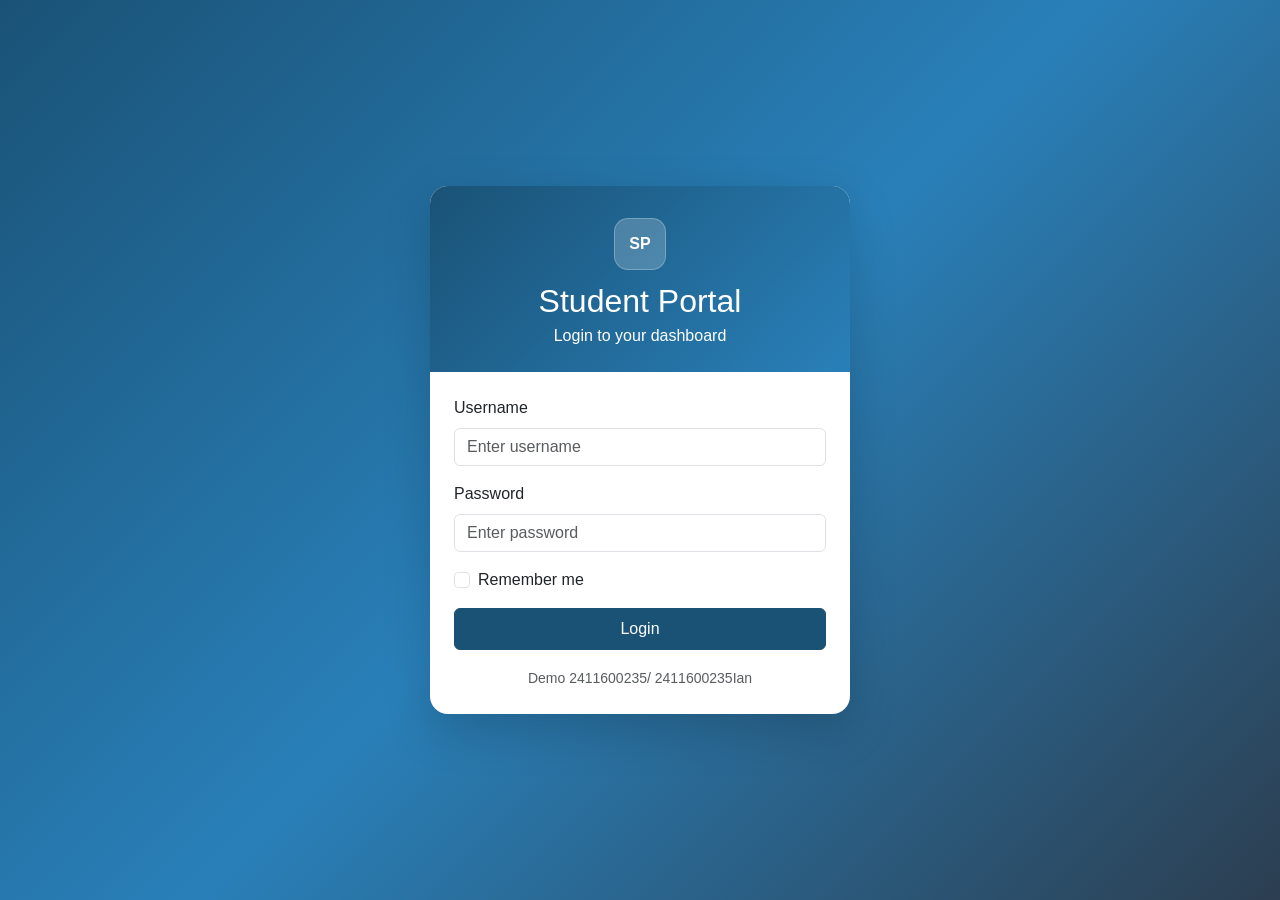
<file: lab3_studentportal/index.html>
<!DOCTYPE html>
<html lang="en">
  <head>
    <meta charset="UTF-8" />
    <meta name="viewport" content="width=device-width, initial-scale=1.0" />
    <title>Student Portal | Login</title>
    <link
      href="https://cdn.jsdelivr.net/npm/bootstrap@5.3.3/dist/css/bootstrap.min.css"
      rel="stylesheet"
    />
    <link rel="stylesheet" href="css/style.css" />
  </head>
  <body class="login-page">
    <div class="container d-flex justify-content-center align-items-center min-vh-100">
      <div class="card login-card shadow-lg">
        <div class="card-header text-center">
          <div class="brand-mark">SP</div>
          <h2 class="mb-1">Student Portal</h2>
          <p class="mb-0">Login to your dashboard</p>
        </div>

        <div class="card-body p-4">
          <div id="loginFeedback" aria-live="polite"></div>

          <form id="loginForm" novalidate>
            <div class="mb-3">
              <label for="username" class="form-label">Username</label>
              <input
                type="text"
                class="form-control"
                id="username"
                placeholder="Enter username"
                required
              />
            </div>

            <div class="mb-3">
              <label for="password" class="form-label">Password</label>
              <input
                type="password"
                class="form-control"
                id="password"
                placeholder="Enter password"
                required
              />
            </div>

            <div class="mb-3 form-check">
              <input type="checkbox" class="form-check-input" id="rememberMe" />
              <label class="form-check-label" for="rememberMe">Remember me</label>
            </div>

            <button type="submit" class="btn btn-primary w-100 py-2" id="loginBtn">
              Login
            </button>
          </form>

          <div class="text-center mt-3">
            <small class="text-muted">Demo 2411600235/ 2411600235Ian</small>
          </div>
        </div>
      </div>
    </div>

    <script src="https://cdn.jsdelivr.net/npm/bootstrap@5.3.3/dist/js/bootstrap.bundle.min.js"></script>
    <script src="js/login.js"></script>
  </body>
</html>
</file>
<file: lab3_studentportal/css/style.css>
:root {
  --bs-primary: #1a5276;
  --bs-secondary: #2980b9;
  --bs-success: #2e8b57;
  --bs-info: #2980b9;
  --bs-warning: #e67e22;
  --bs-danger: #dc3545;
  --theme-primary: #1a5276;
  --theme-secondary: #2980b9;
  --theme-dark: #2c3e50;
  --theme-background: #f0f3f5;
  --theme-surface: #ffffff;
  --theme-light: #dfeaf3;
  --theme-accent: #e67e22;
  --theme-text: #1f2933;
}

body {
  background-color: var(--theme-background);
  color: var(--theme-text);
  font-family: "Segoe UI", Tahoma, Geneva, Verdana, sans-serif;
}

.login-page {
  background: linear-gradient(135deg, var(--theme-primary), var(--theme-secondary), var(--theme-dark));
  min-height: 100vh;
}

.login-card {
  width: 100%;
  max-width: 420px;
  border: none;
  border-radius: 18px;
  overflow: hidden;
  box-shadow: 0 25px 50px rgba(0, 0, 0, 0.18);
}

.login-card .card-header {
  background: linear-gradient(135deg, var(--theme-primary), var(--theme-secondary));
  color: #fff;
  padding: 2rem 1.5rem 1.5rem;
  border-bottom: none;
}

.brand-mark,
.brand-box {
  width: 52px;
  height: 52px;
  display: flex;
  align-items: center;
  justify-content: center;
  margin: 0 auto 0.75rem;
  border-radius: 14px;
  font-weight: 700;
  background: rgba(255, 255, 255, 0.2);
  border: 1px solid rgba(255, 255, 255, 0.25);
}

.brand-box {
  margin-left: 0;
  background: linear-gradient(135deg, var(--theme-primary), var(--theme-secondary));
  color: #fff;
}

.sidebar {
  background-color: var(--theme-surface);
  min-height: calc(100vh - 72px);
  border-right: 1px solid rgba(44, 62, 80, 0.12);
  box-shadow: 2px 0 15px rgba(0, 0, 0, 0.03);
}

.sidebar .nav-link {
  color: var(--theme-dark);
  border-radius: 10px;
  padding: 0.75rem 1rem;
  margin-bottom: 0.35rem;
  font-weight: 500;
  transition: all 0.2s ease-in-out;
}

.sidebar .nav-link:hover,
.sidebar .nav-link.active {
  background-color: var(--theme-light);
  color: var(--theme-primary);
}

.navbar-dark.bg-primary {
  background: linear-gradient(135deg, var(--theme-primary), var(--theme-secondary)) !important;
}

.stat-card {
  border: none;
  border-radius: 14px;
  box-shadow: 0 8px 22px rgba(17, 24, 39, 0.08);
  transition: transform 0.2s ease, box-shadow 0.2s ease;
}

.stat-card:hover {
  transform: translateY(-3px);
  box-shadow: 0 12px 26px rgba(17, 24, 39, 0.12);
}

.stat-card .card-body {
  padding: 1.5rem 1rem;
}

.stat-card .card-title {
  font-size: 0.85rem;
  text-transform: uppercase;
  letter-spacing: 0.04rem;
  margin-bottom: 0.5rem;
}

.stat-card .card-text {
  font-size: 1.8rem;
  margin-bottom: 0;
}

.recent-card {
  border: none;
  border-radius: 14px;
  box-shadow: 0 8px 22px rgba(17, 24, 39, 0.08);
  overflow: hidden;
}

.chart-card {
  min-height: 260px;
}

.quick-list {
  margin: 0;
  padding-left: 1.2rem;
  color: var(--theme-text);
  line-height: 2;
}

.alert-box {
  min-height: 52px;
}

.recent-card .card-header {
  background-color: #fff;
  border-bottom: 1px solid rgba(44, 62, 80, 0.08);
  color: var(--theme-dark);
  padding: 1rem 1.25rem;
}

.btn-primary {
  background-color: var(--theme-primary);
  border-color: var(--theme-primary);
}

.btn-primary:hover,
.btn-primary:focus {
  background-color: var(--theme-secondary);
  border-color: var(--theme-secondary);
}

.alert-success {
  background-color: rgba(46, 139, 87, 0.1);
  color: #146c43;
  border-color: rgba(46, 139, 87, 0.2);
}

.alert-danger {
  background-color: rgba(220, 53, 69, 0.08);
  color: #842029;
  border-color: rgba(220, 53, 69, 0.15);
}

@media (max-width: 767.98px) {
  .sidebar {
    min-height: auto;
  }

  .navbar-text {
    display: none;
  }

  .stat-card .card-text {
    font-size: 1.5rem;
  }
}
</file>
